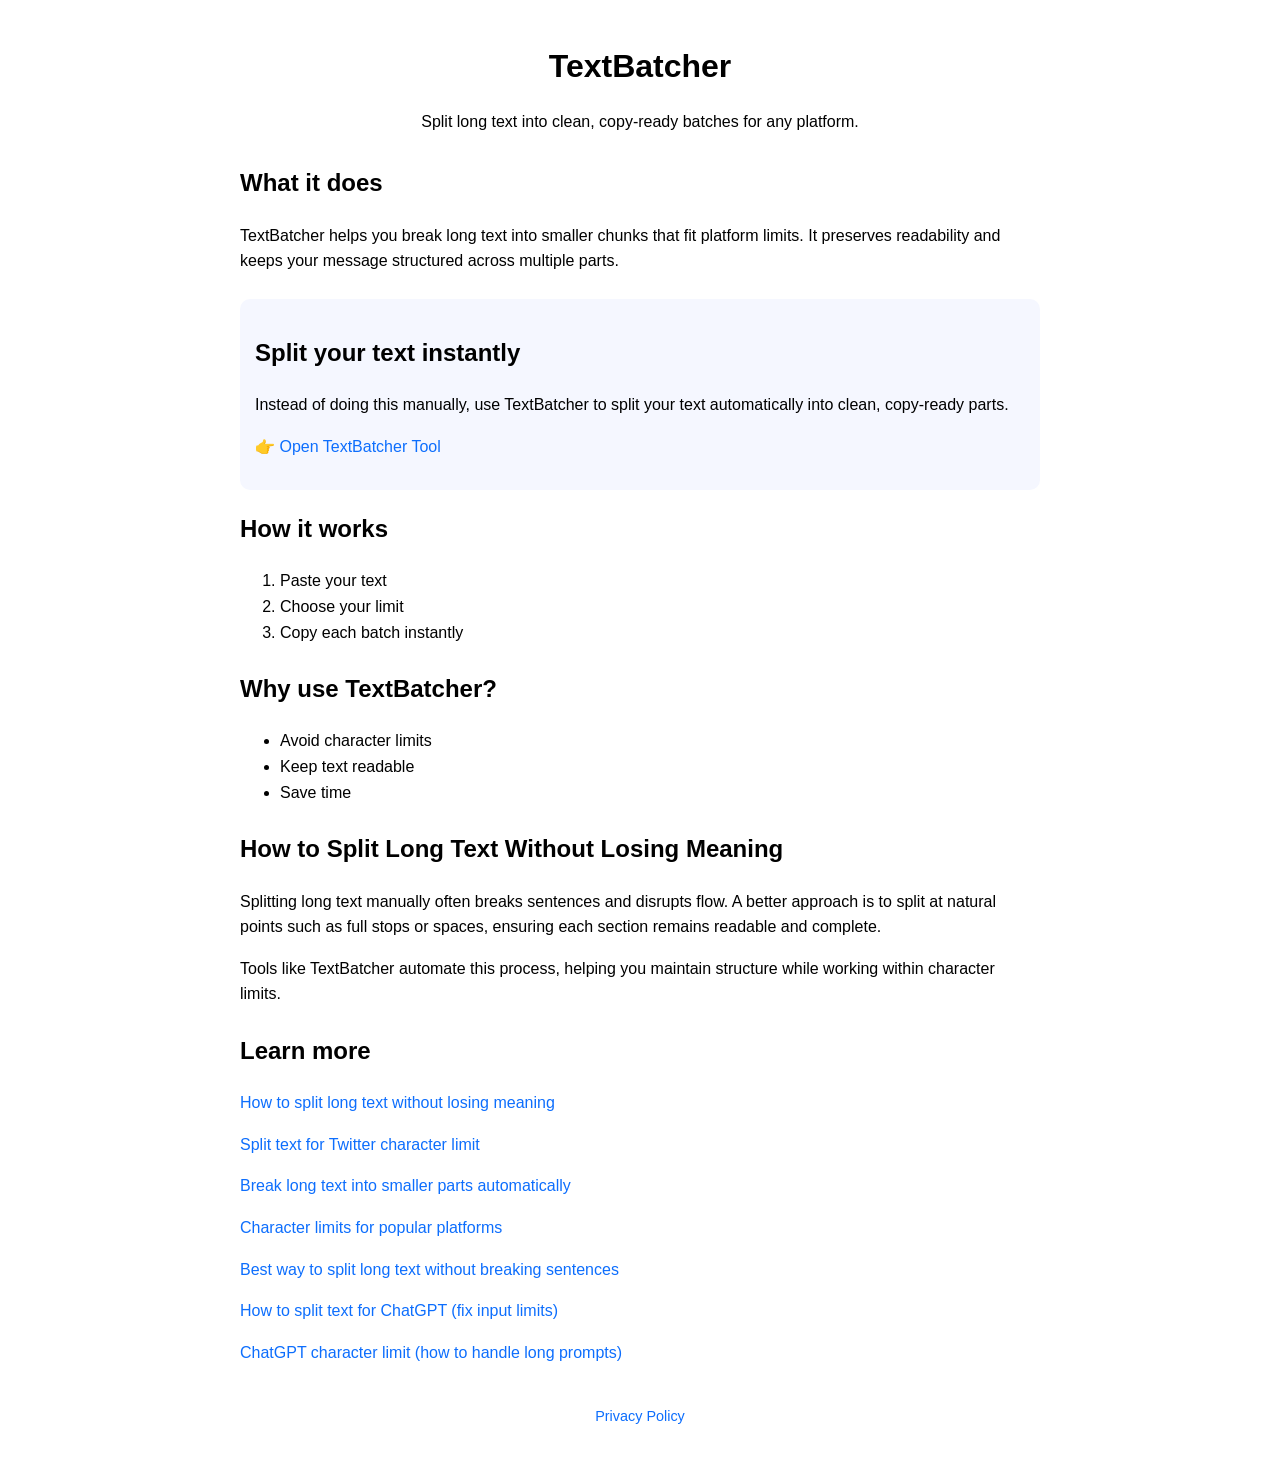
<file: index.html>
<!DOCTYPE html>
<html lang="en">

<head>
    <meta charset="UTF-8">
    <meta name="viewport" content="width=device-width, initial-scale=1.0">
    <meta name="google-site-verification" content="Lt-upDGuOj6tZTt1Ioghg00cQUxQC1c4uGt5g_87E88" />

    <title>TextBatcher — Split Long Text Into Clean, Copy-Ready Parts</title>

    <meta name="description"
        content="Split long text into smaller, clean, copy-ready parts without breaking sentences. Perfect for ChatGPT, Twitter, WhatsApp, and more.">

    <link rel="stylesheet" href="style.css">
</head>

<body>

    <header>
        <h1>TextBatcher</h1>
        <p>Split long text into clean, copy-ready batches for any platform.</p>
    </header>

    <main>

        <section>
            <h2>What it does</h2>
            <p>
                TextBatcher helps you break long text into smaller chunks that fit platform limits.
                It preserves readability and keeps your message structured across multiple parts.
            </p>
        </section>

        <!-- CTA BLOCK -->
        <section style="background:#f5f7ff;padding:15px;border-radius:10px;margin:20px 0;">
            <h2>Split your text instantly</h2>
            <p>
                Instead of doing this manually, use TextBatcher to split your text automatically
                into clean, copy-ready parts.
            </p>
            <p>
                👉 <a href="https://robertkiplangat.github.io/textbatcher-site/">
                    Open TextBatcher Tool
                </a>
            </p>
        </section>

        <section>
            <h2>How it works</h2>
            <ol>
                <li>Paste your text</li>
                <li>Choose your limit</li>
                <li>Copy each batch instantly</li>
            </ol>
        </section>

        <section>
            <h2>Why use TextBatcher?</h2>
            <ul>
                <li>Avoid character limits</li>
                <li>Keep text readable</li>
                <li>Save time</li>
            </ul>
        </section>

        <section>
            <h2>How to Split Long Text Without Losing Meaning</h2>
            <p>
                Splitting long text manually often breaks sentences and disrupts flow.
                A better approach is to split at natural points such as full stops or spaces,
                ensuring each section remains readable and complete.
            </p>
            <p>
                Tools like TextBatcher automate this process, helping you maintain structure
                while working within character limits.
            </p>
        </section>

        <section>
            <h2>Learn more</h2>

            <p>
                <a href="how-to-split-text.html">
                    How to split long text without losing meaning
                </a>
            </p>

            <p>
                <a href="twitter-text-limit.html">
                    Split text for Twitter character limit
                </a>
            </p>

            <p>
                <a href="split-text-automatically.html">
                    Break long text into smaller parts automatically
                </a>
            </p>

            <p>
                <a href="character-limits-guide.html">
                    Character limits for popular platforms
                </a>
            </p>

            <p>
                <a href="best-way-to-split-text.html">
                    Best way to split long text without breaking sentences
                </a>
            </p>

            <p>
                <a href="how-to-split-text-for-chatgpt.html">
                    How to split text for ChatGPT (fix input limits)
                </a>
            </p>

            <p>
                <a href="chatgpt-character-limit.html">
                    ChatGPT character limit (how to handle long prompts)
                </a>
            </p>

        </section>

    </main>

    <footer>
        <p>
            <a href="privacy.html">Privacy Policy</a>
        </p>
    </footer>

</body>

</html>
</file>
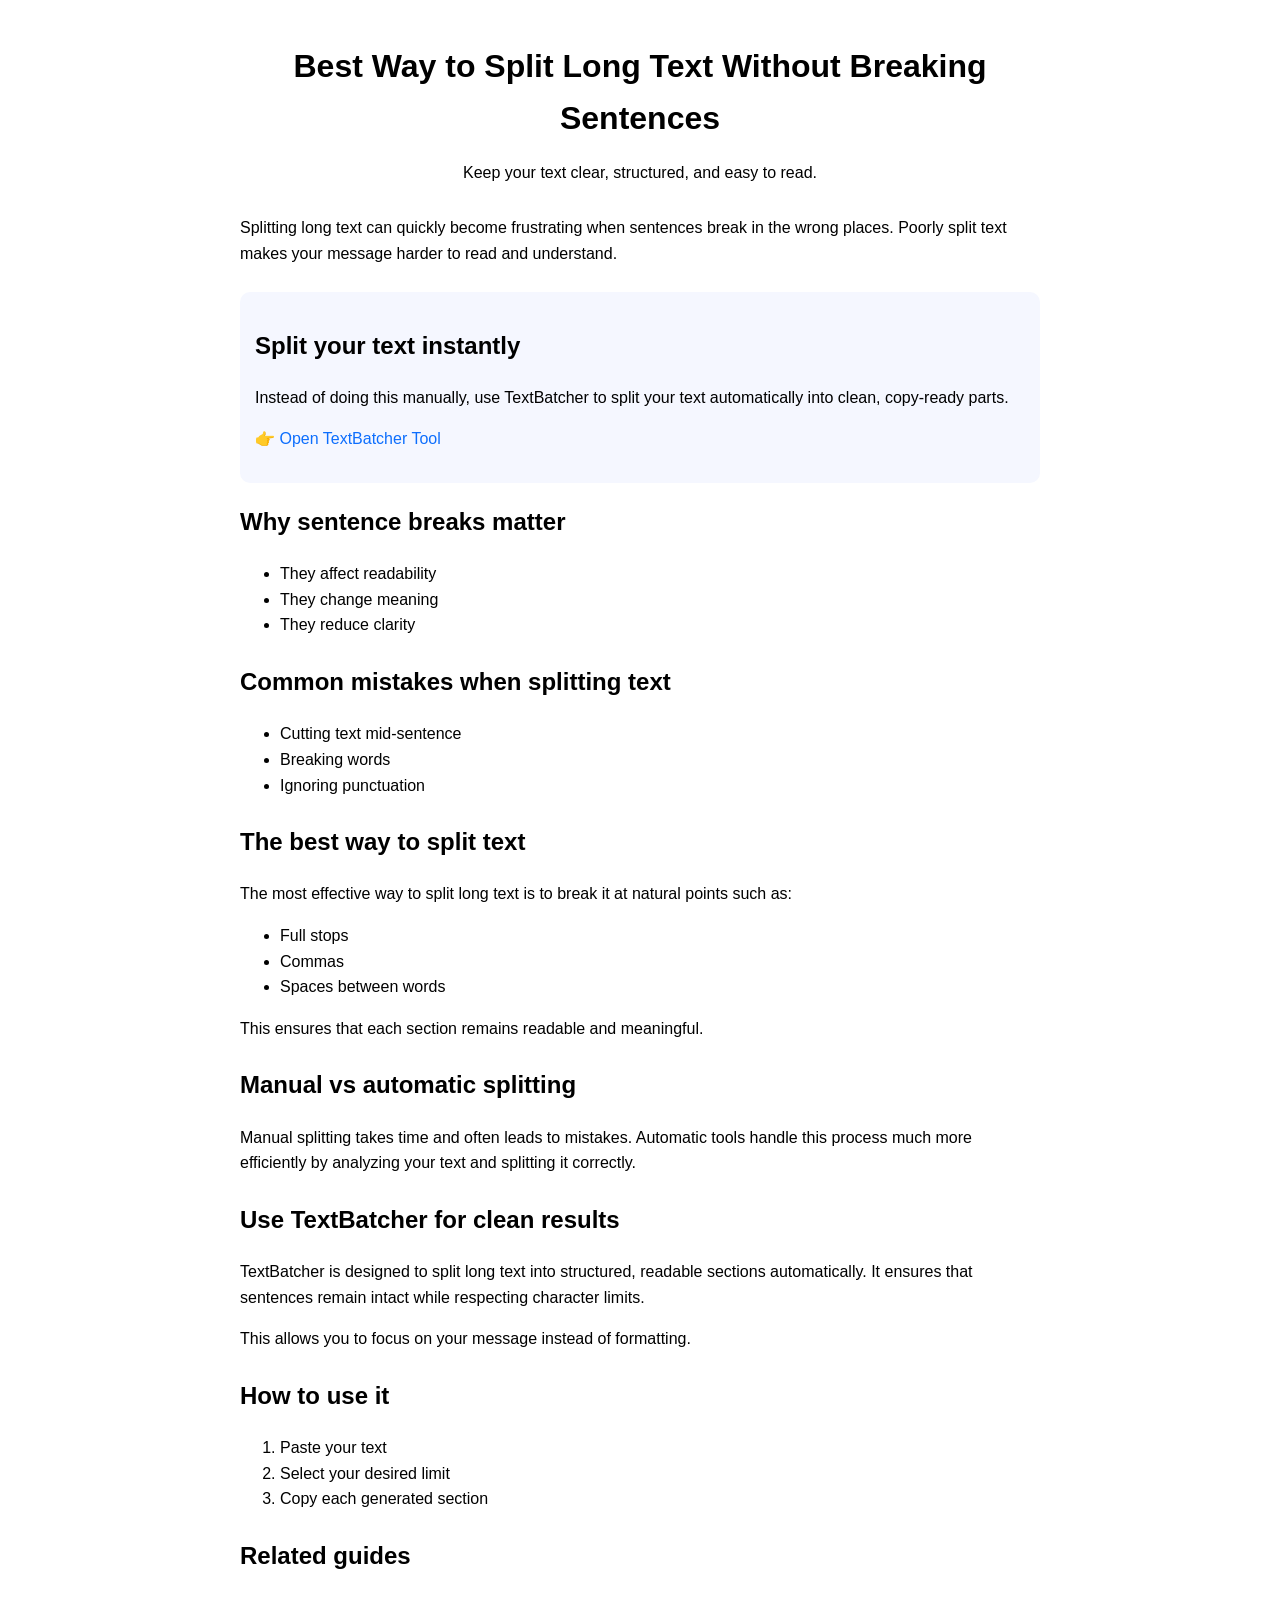
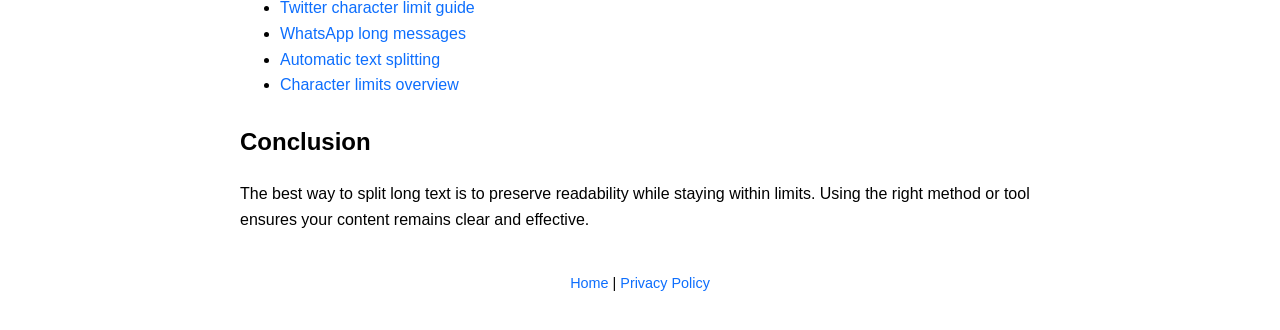
<file: best-way-to-split-text.html>
<!DOCTYPE html>

<html lang="en">

<head>
    <meta charset="UTF-8">
    <meta name="viewport" content="width=device-width, initial-scale=1.0">
    <title>Best Way to Split Long Text Without Breaking Sentences (Easy Method)</title>
    <link rel="stylesheet" href="style.css">

    <meta name="description"
        content="Discover the best way to split long text without breaking sentences. Learn simple techniques and tools to keep your text clear and readable.">
</head>

<body>

    <header>
        <h1>Best Way to Split Long Text Without Breaking Sentences</h1>
        <p>Keep your text clear, structured, and easy to read.</p>
    </header>

    <main>

        <section>
            <p>
                Splitting long text can quickly become frustrating when sentences break in the wrong places.
                Poorly split text makes your message harder to read and understand.
            </p>
        </section>
        <section style="background:#f5f7ff;padding:15px;border-radius:10px;margin:20px 0;">
            <h2>Split your text instantly</h2>
            <p>
                Instead of doing this manually, use TextBatcher to split your text automatically
                into clean, copy-ready parts.
            </p>
            <p>
                👉 <a href="https://robertkiplangat.github.io/textbatcher-site/">
                    Open TextBatcher Tool
                </a>
            </p>
        </section>

        <section>
            <h2>Why sentence breaks matter</h2>
            <ul>
                <li>They affect readability</li>
                <li>They change meaning</li>
                <li>They reduce clarity</li>
            </ul>
        </section>

        <section>
            <h2>Common mistakes when splitting text</h2>
            <ul>
                <li>Cutting text mid-sentence</li>
                <li>Breaking words</li>
                <li>Ignoring punctuation</li>
            </ul>
        </section>

        <section>
            <h2>The best way to split text</h2>
            <p>
                The most effective way to split long text is to break it at natural points such as:
            </p>

            <ul>
                <li>Full stops</li>
                <li>Commas</li>
                <li>Spaces between words</li>
            </ul>

            <p>
                This ensures that each section remains readable and meaningful.
            </p>
        </section>

        <section>
            <h2>Manual vs automatic splitting</h2>
            <p>
                Manual splitting takes time and often leads to mistakes.
                Automatic tools handle this process much more efficiently by analyzing your text and splitting it
                correctly.
            </p>
        </section>

        <section>
            <h2>Use TextBatcher for clean results</h2>
            <p>
                TextBatcher is designed to split long text into structured, readable sections automatically.
                It ensures that sentences remain intact while respecting character limits.
            </p>

            <p>
                This allows you to focus on your message instead of formatting.
            </p>
        </section>

        <section>
            <h2>How to use it</h2>
            <ol>
                <li>Paste your text</li>
                <li>Select your desired limit</li>
                <li>Copy each generated section</li>
            </ol>
        </section>

        <section>
            <h2>Related guides</h2>
            <ul>
                <li><a href="twitter-text-limit.html">Twitter character limit guide</a></li>
                <li><a href="whatsapp-long-messages.html">WhatsApp long messages</a></li>
                <li><a href="split-text-automatically.html">Automatic text splitting</a></li>
                <li><a href="character-limits-guide.html">Character limits overview</a></li>
            </ul>
        </section>

        <section>
            <h2>Conclusion</h2>
            <p>
                The best way to split long text is to preserve readability while staying within limits.
                Using the right method or tool ensures your content remains clear and effective.
            </p>
        </section>

    </main>

    <footer>
        <p>
            <a href="index.html">Home</a> |
            <a href="privacy.html">Privacy Policy</a>
        </p>
    </footer>

</body>

</html>
</file>
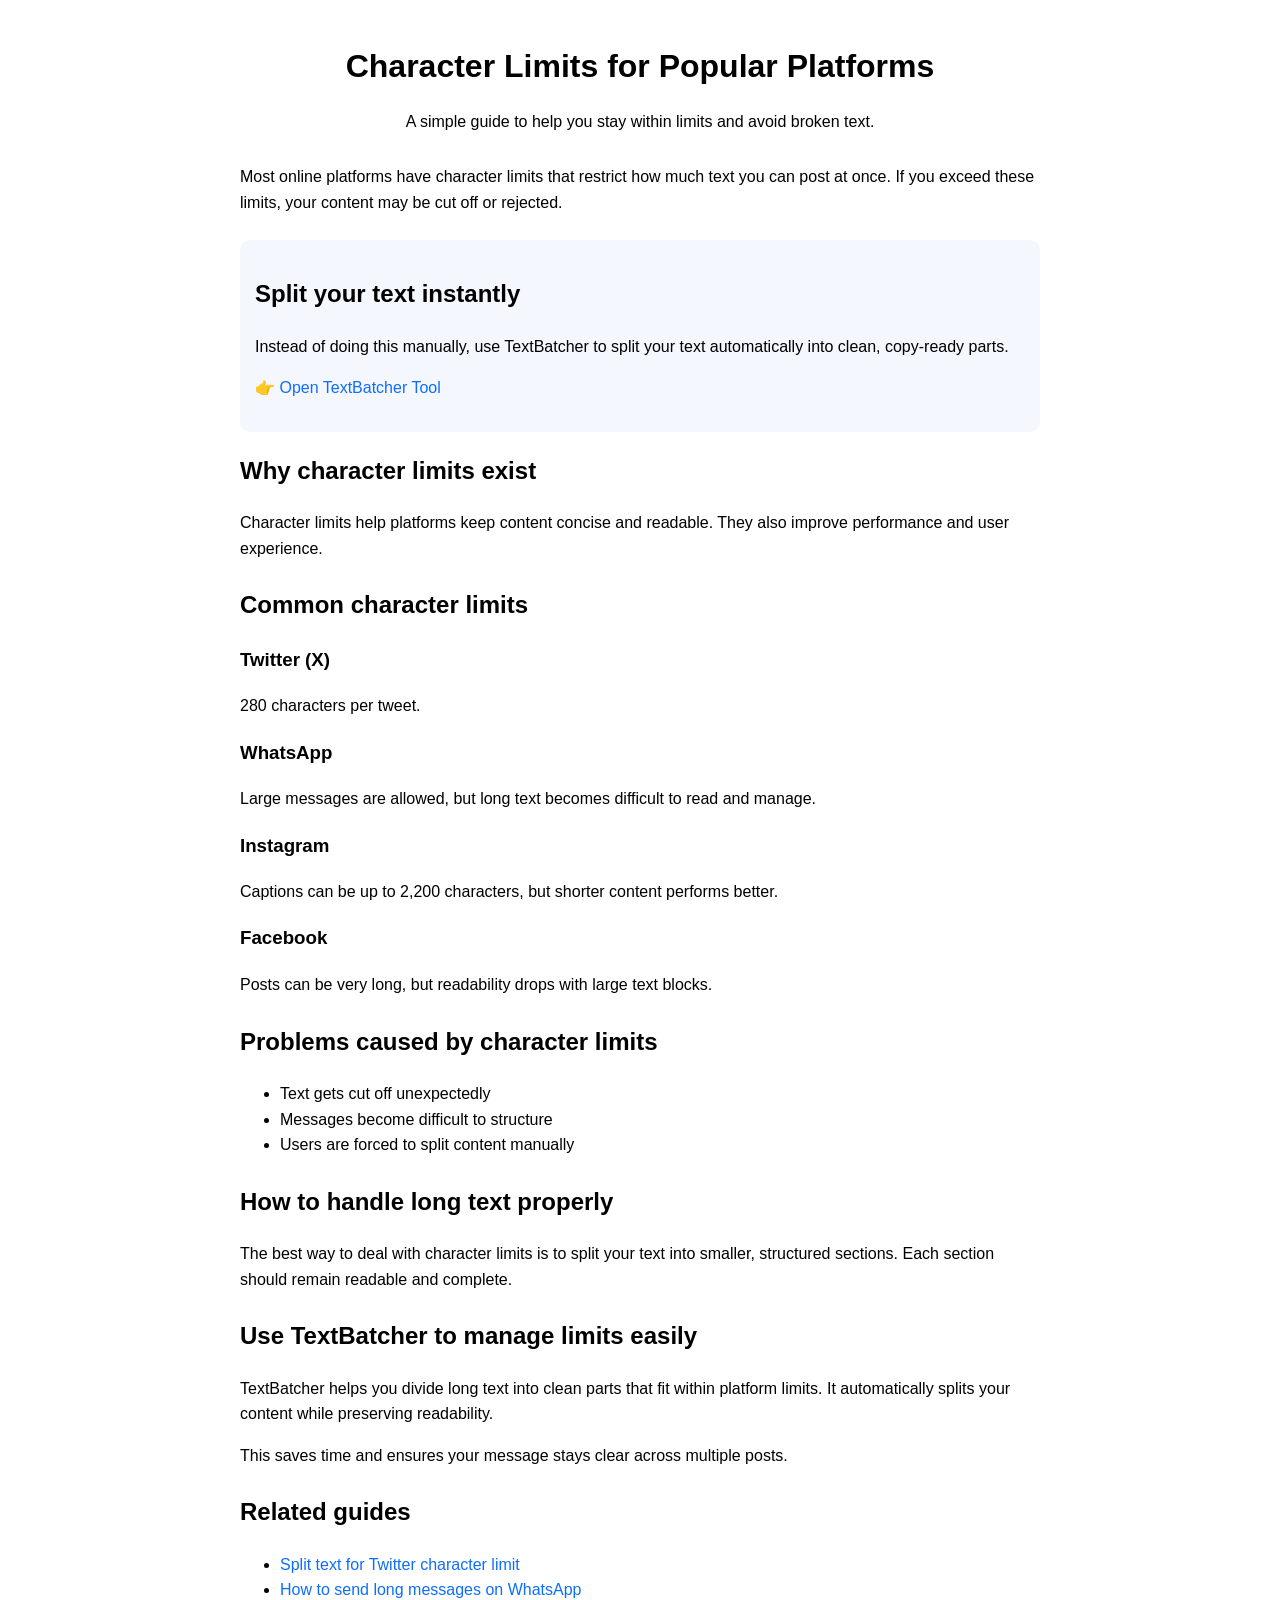
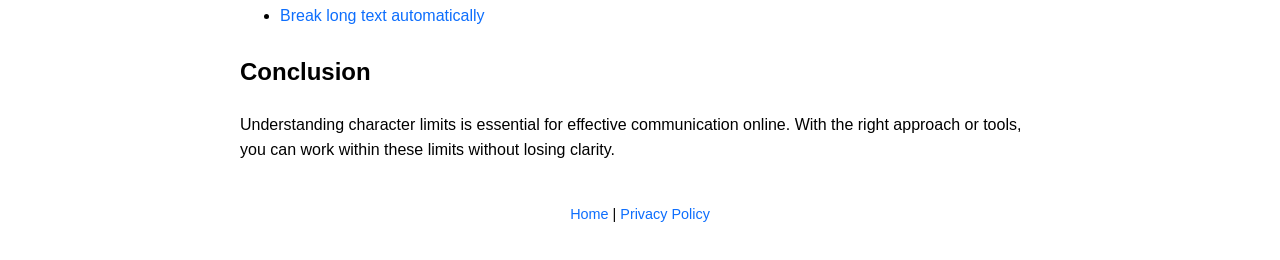
<file: character-limits-guide.html>
<!DOCTYPE html>

<html lang="en">

<head>
    <meta charset="UTF-8">
    <meta name="viewport" content="width=device-width, initial-scale=1.0">
    <title>Character Limits for Twitter, WhatsApp, Instagram (Complete Guide)</title>
    <link rel="stylesheet" href="style.css">

    <meta name="description"
        content="Complete guide to character limits on platforms like Twitter, WhatsApp, Instagram, and more. Learn how to manage long text effectively.">
</head>

<body>

    <header>
        <h1>Character Limits for Popular Platforms</h1>
        <p>A simple guide to help you stay within limits and avoid broken text.</p>
    </header>

    <main>

        <section>
            <p>
                Most online platforms have character limits that restrict how much text you can post at once.
                If you exceed these limits, your content may be cut off or rejected.
            </p>
        </section>
        <section style="background:#f5f7ff;padding:15px;border-radius:10px;margin:20px 0;">
            <h2>Split your text instantly</h2>
            <p>
                Instead of doing this manually, use TextBatcher to split your text automatically
                into clean, copy-ready parts.
            </p>
            <p>
                👉 <a href="https://robertkiplangat.github.io/textbatcher-site/">
                    Open TextBatcher Tool
                </a>
            </p>
        </section>

        <section>
            <h2>Why character limits exist</h2>
            <p>
                Character limits help platforms keep content concise and readable.
                They also improve performance and user experience.
            </p>
        </section>

        <section>
            <h2>Common character limits</h2>

            <h3>Twitter (X)</h3>
            <p>280 characters per tweet.</p>

            <h3>WhatsApp</h3>
            <p>Large messages are allowed, but long text becomes difficult to read and manage.</p>

            <h3>Instagram</h3>
            <p>Captions can be up to 2,200 characters, but shorter content performs better.</p>

            <h3>Facebook</h3>
            <p>Posts can be very long, but readability drops with large text blocks.</p>

        </section>

        <section>
            <h2>Problems caused by character limits</h2>
            <ul>
                <li>Text gets cut off unexpectedly</li>
                <li>Messages become difficult to structure</li>
                <li>Users are forced to split content manually</li>
            </ul>
        </section>

        <section>
            <h2>How to handle long text properly</h2>
            <p>
                The best way to deal with character limits is to split your text into smaller, structured sections.
                Each section should remain readable and complete.
            </p>
        </section>

        <section>
            <h2>Use TextBatcher to manage limits easily</h2>
            <p>
                TextBatcher helps you divide long text into clean parts that fit within platform limits.
                It automatically splits your content while preserving readability.
            </p>

            <p>
                This saves time and ensures your message stays clear across multiple posts.
            </p>
        </section>

        <section>
            <h2>Related guides</h2>
            <ul>
                <li><a href="twitter-text-limit.html">Split text for Twitter character limit</a></li>
                <li><a href="whatsapp-long-messages.html">How to send long messages on WhatsApp</a></li>
                <li><a href="split-text-automatically.html">Break long text automatically</a></li>
            </ul>
        </section>

        <section>
            <h2>Conclusion</h2>
            <p>
                Understanding character limits is essential for effective communication online.
                With the right approach or tools, you can work within these limits without losing clarity.
            </p>
        </section>

    </main>

    <footer>
        <p>
            <a href="index.html">Home</a> |
            <a href="privacy.html">Privacy Policy</a>
        </p>
    </footer>

</body>

</html>
</file>
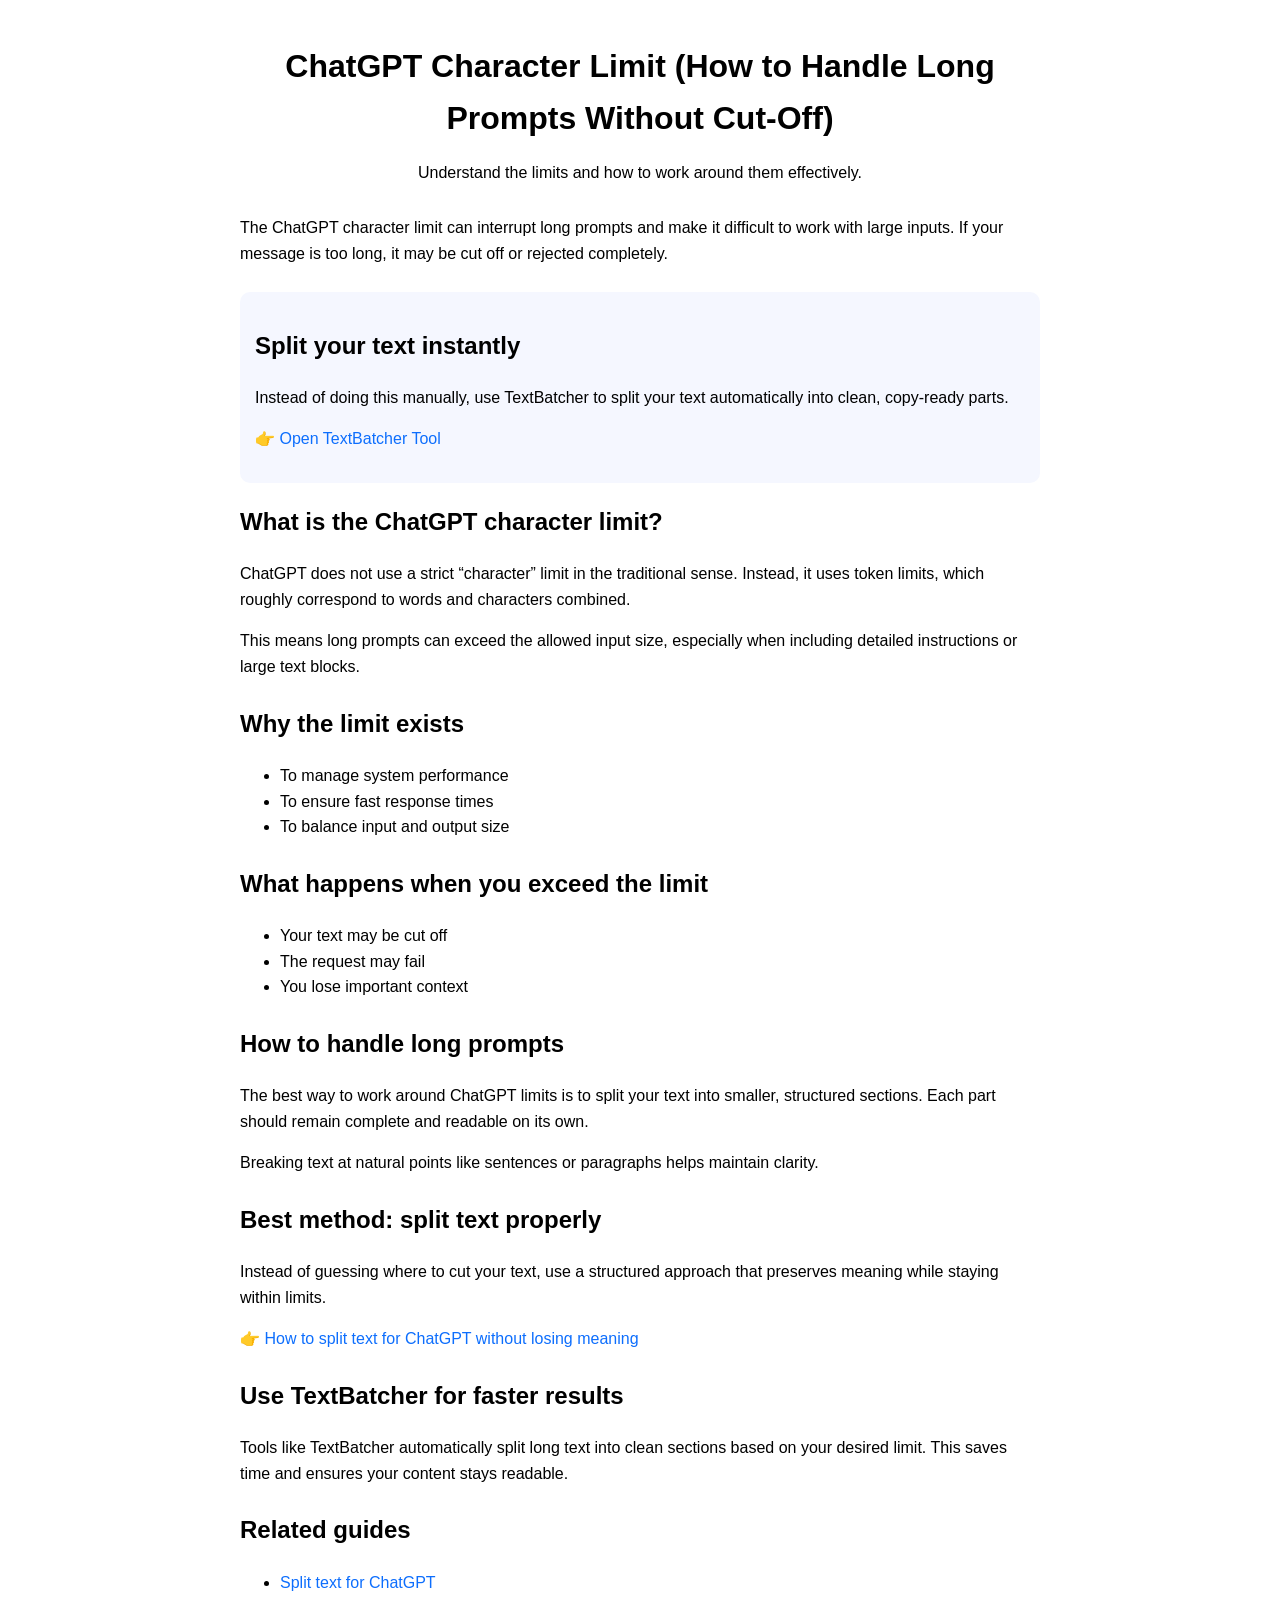
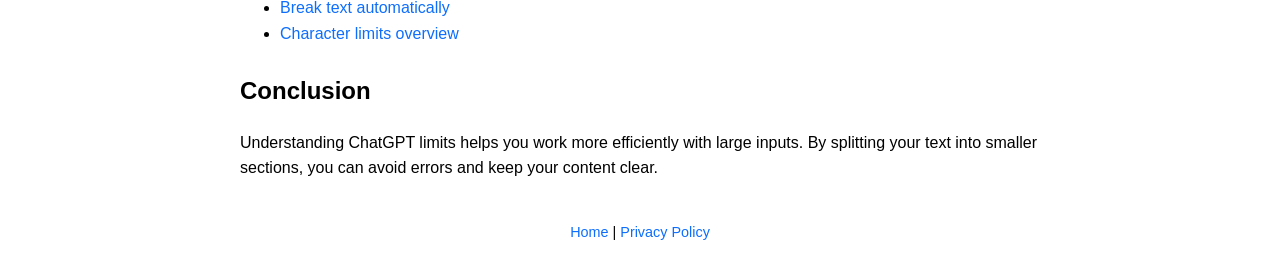
<file: chatgpt-character-limit.html>
<!DOCTYPE html>
<html lang="en">

<head>
    <meta charset="UTF-8">
    <meta name="viewport" content="width=device-width, initial-scale=1.0">

    <title>ChatGPT Character Limit (2026) — Max Input Size + How to Bypass It</title>

    <meta name="description"
        content="What is the ChatGPT character limit? Learn the exact input size, why prompts get cut off, and how to bypass the limit without losing meaning.">

    <link rel="stylesheet" href="style.css">
</head>

<body>

    <header>
        <h1>ChatGPT Character Limit (How to Handle Long Prompts Without Cut-Off)</h1>
        <p>Understand the limits and how to work around them effectively.</p>
    </header>

    <main>

        <section>
            <p>
                The ChatGPT character limit can interrupt long prompts and make it difficult to work with large inputs.
                If your message is too long, it may be cut off or rejected completely.
            </p>
        </section>

        <!-- CTA BLOCK -->
        <section style="background:#f5f7ff;padding:15px;border-radius:10px;margin:20px 0;">
            <h2>Split your text instantly</h2>
            <p>
                Instead of doing this manually, use TextBatcher to split your text automatically
                into clean, copy-ready parts.
            </p>
            <p>
                👉 <a href="https://robertkiplangat.github.io/textbatcher-site/">
                    Open TextBatcher Tool
                </a>
            </p>
        </section>

        <section>
            <h2>What is the ChatGPT character limit?</h2>
            <p>
                ChatGPT does not use a strict “character” limit in the traditional sense. Instead, it uses token limits,
                which roughly correspond to words and characters combined.
            </p>

            <p>
                This means long prompts can exceed the allowed input size, especially when including detailed
                instructions or large text blocks.
            </p>
        </section>

        <section>
            <h2>Why the limit exists</h2>
            <ul>
                <li>To manage system performance</li>
                <li>To ensure fast response times</li>
                <li>To balance input and output size</li>
            </ul>
        </section>

        <section>
            <h2>What happens when you exceed the limit</h2>
            <ul>
                <li>Your text may be cut off</li>
                <li>The request may fail</li>
                <li>You lose important context</li>
            </ul>
        </section>

        <section>
            <h2>How to handle long prompts</h2>
            <p>
                The best way to work around ChatGPT limits is to split your text into smaller, structured sections.
                Each part should remain complete and readable on its own.
            </p>

            <p>
                Breaking text at natural points like sentences or paragraphs helps maintain clarity.
            </p>
        </section>

        <section>
            <h2>Best method: split text properly</h2>
            <p>
                Instead of guessing where to cut your text, use a structured approach that preserves meaning while
                staying within limits.
            </p>

            <p>
                👉 <a href="how-to-split-text-for-chatgpt.html">
                    How to split text for ChatGPT without losing meaning
                </a>
            </p>
        </section>

        <section>
            <h2>Use TextBatcher for faster results</h2>
            <p>
                Tools like TextBatcher automatically split long text into clean sections based on your desired limit.
                This saves time and ensures your content stays readable.
            </p>
        </section>

        <section>
            <h2>Related guides</h2>
            <ul>
                <li><a href="how-to-split-text-for-chatgpt.html">Split text for ChatGPT</a></li>
                <li><a href="split-text-automatically.html">Break text automatically</a></li>
                <li><a href="character-limits-guide.html">Character limits overview</a></li>
            </ul>
        </section>

        <section>
            <h2>Conclusion</h2>
            <p>
                Understanding ChatGPT limits helps you work more efficiently with large inputs.
                By splitting your text into smaller sections, you can avoid errors and keep your content clear.
            </p>
        </section>

    </main>

    <footer>
        <p>
            <a href="index.html">Home</a> |
            <a href="privacy.html">Privacy Policy</a>
        </p>
    </footer>

</body>

</html>
</file>
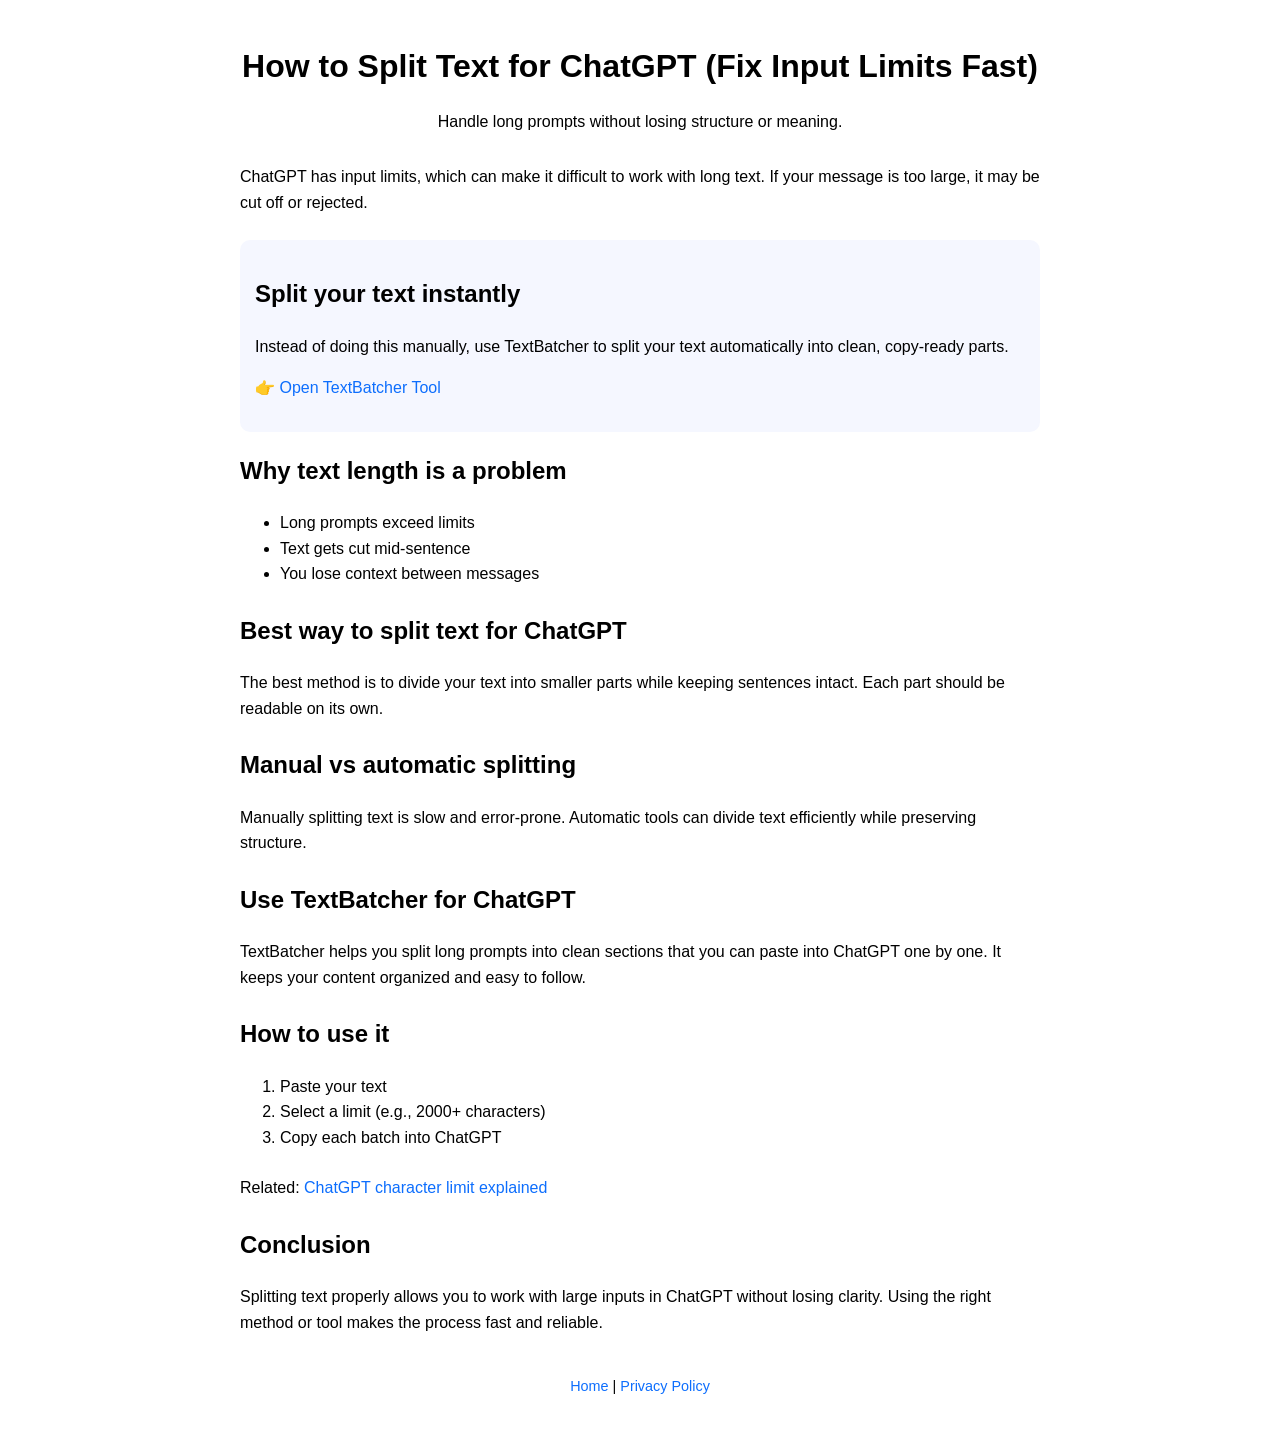
<file: how-to-split-text-for-chatgpt.html>
<!DOCTYPE html>
<html lang="en">

<head>
<meta charset="UTF-8">
<meta name="viewport" content="width=device-width, initial-scale=1.0">

<title>How to Split Text for ChatGPT Without Losing Meaning (Fix Input Limits)</title>

<meta name="description" content="Learn how to split long text for ChatGPT without breaking meaning. Simple methods to handle input limits and keep your prompts clear.">

<link rel="stylesheet" href="style.css">
</head>

<body>

<header>
<h1>How to Split Text for ChatGPT (Fix Input Limits Fast)</h1>
<p>Handle long prompts without losing structure or meaning.</p>
</header>

<main>

<section>
<p>
ChatGPT has input limits, which can make it difficult to work with long text.
If your message is too large, it may be cut off or rejected.
</p>
</section>

<!-- CTA BLOCK -->
<section style="background:#f5f7ff;padding:15px;border-radius:10px;margin:20px 0;">
<h2>Split your text instantly</h2>
<p>
Instead of doing this manually, use TextBatcher to split your text automatically
into clean, copy-ready parts.
</p>
<p>
👉 <a href="https://robertkiplangat.github.io/textbatcher-site/">
Open TextBatcher Tool
</a>
</p>
</section>

<section>
<h2>Why text length is a problem</h2>
<ul>
<li>Long prompts exceed limits</li>
<li>Text gets cut mid-sentence</li>
<li>You lose context between messages</li>
</ul>
</section>

<section>
<h2>Best way to split text for ChatGPT</h2>
<p>
The best method is to divide your text into smaller parts while keeping sentences intact.
Each part should be readable on its own.
</p>
</section>

<section>
<h2>Manual vs automatic splitting</h2>
<p>
Manually splitting text is slow and error-prone.
Automatic tools can divide text efficiently while preserving structure.
</p>
</section>

<section>
<h2>Use TextBatcher for ChatGPT</h2>
<p>
TextBatcher helps you split long prompts into clean sections that you can paste into ChatGPT one by one.
It keeps your content organized and easy to follow.
</p>
</section>

<section>
<h2>How to use it</h2>
<ol>
<li>Paste your text</li>
<li>Select a limit (e.g., 2000+ characters)</li>
<li>Copy each batch into ChatGPT</li>
</ol>
</section>

<!-- INTERNAL LINK BOOST -->
<section>
<p>
Related:
<a href="chatgpt-character-limit.html">
ChatGPT character limit explained
</a>
</p>
</section>

<section>
<h2>Conclusion</h2>
<p>
Splitting text properly allows you to work with large inputs in ChatGPT without losing clarity.
Using the right method or tool makes the process fast and reliable.
</p>
</section>

</main>

<footer>
<p>
<a href="index.html">Home</a> |
<a href="privacy.html">Privacy Policy</a>
</p>
</footer>

</body>
</html>
</file>
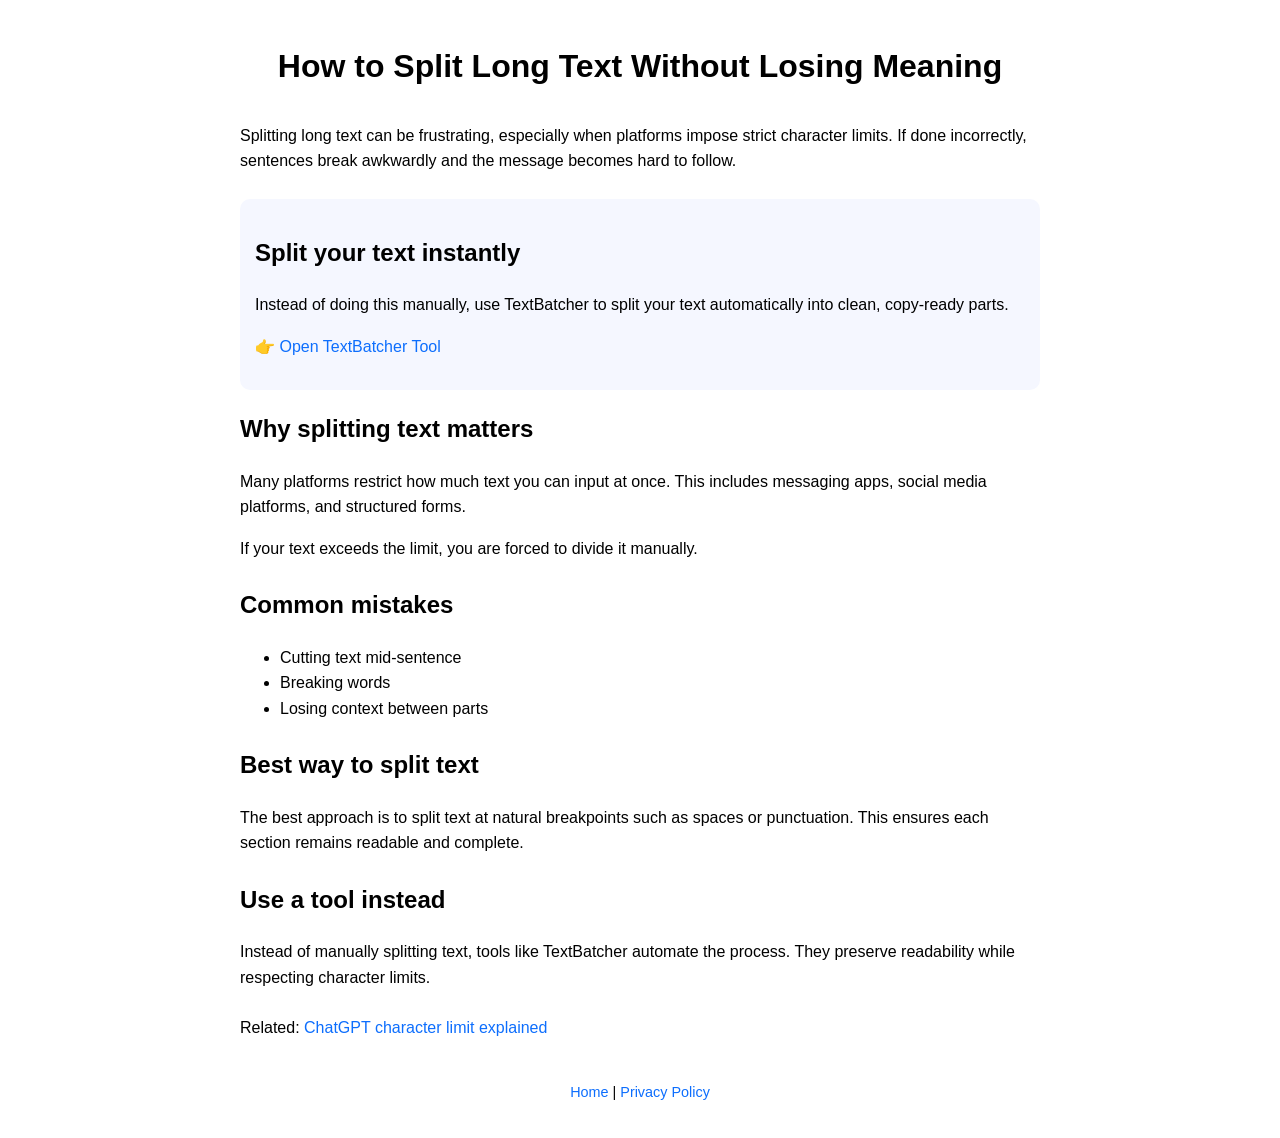
<file: how-to-split-text.html>
<!DOCTYPE html>
<html lang="en">

<head>
    <meta charset="UTF-8">
    <meta name="viewport" content="width=device-width, initial-scale=1.0">
    <title>How to Split Long Text Without Losing Meaning (Step-by-Step Guide)</title>
    <link rel="stylesheet" href="style.css">
</head>

<body>

    <header>
        <h1>How to Split Long Text Without Losing Meaning</h1>
    </header>

    <main>

        <section>
            <p>
                Splitting long text can be frustrating, especially when platforms impose strict character limits.
                If done incorrectly, sentences break awkwardly and the message becomes hard to follow.
            </p>
        </section>
        <section style="background:#f5f7ff;padding:15px;border-radius:10px;margin:20px 0;">
            <h2>Split your text instantly</h2>
            <p>
                Instead of doing this manually, use TextBatcher to split your text automatically
                into clean, copy-ready parts.
            </p>
            <p>
                👉 <a href="https://robertkiplangat.github.io/textbatcher-site/">
                    Open TextBatcher Tool
                </a>
            </p>
        </section>

        <section>
            <h2>Why splitting text matters</h2>
            <p>
                Many platforms restrict how much text you can input at once. This includes messaging apps,
                social media platforms, and structured forms.
            </p>
            <p>
                If your text exceeds the limit, you are forced to divide it manually.
            </p>
        </section>

        <section>
            <h2>Common mistakes</h2>
            <ul>
                <li>Cutting text mid-sentence</li>
                <li>Breaking words</li>
                <li>Losing context between parts</li>
            </ul>
        </section>

        <section>
            <h2>Best way to split text</h2>
            <p>
                The best approach is to split text at natural breakpoints such as spaces or punctuation.
                This ensures each section remains readable and complete.
            </p>
        </section>

        <section>
            <h2>Use a tool instead</h2>
            <p>
                Instead of manually splitting text, tools like TextBatcher automate the process.
                They preserve readability while respecting character limits.
            </p>
        </section>
        <section>
            <p>
                Related:
                <a href="chatgpt-character-limit.html">
                    ChatGPT character limit explained
                </a>
            </p>
        </section>
    </main>

    <footer>
        <p>
            <a href="index.html">Home</a> |
            <a href="privacy.html">Privacy Policy</a>
        </p>
    </footer>

</body>

</html>
</file>
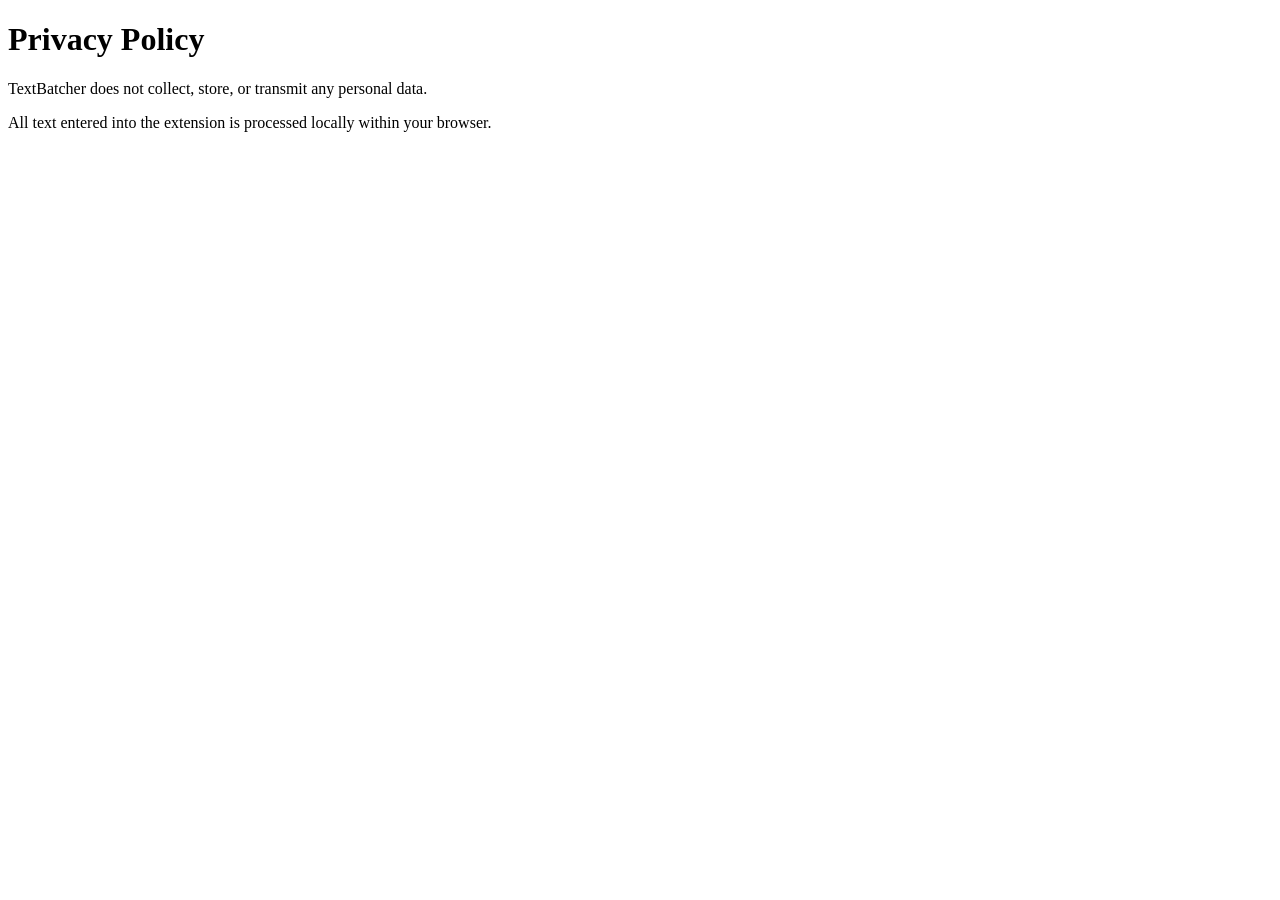
<file: privacy.html>
<!DOCTYPE html>
<html lang="en">
<head>
  <meta charset="UTF-8">
  <title>Privacy Policy</title>
</head>
<body>

  <h1>Privacy Policy</h1>

  <p>
    TextBatcher does not collect, store, or transmit any personal data.
  </p>

  <p>
    All text entered into the extension is processed locally within your browser.
  </p>

</body>
</html>
</file>
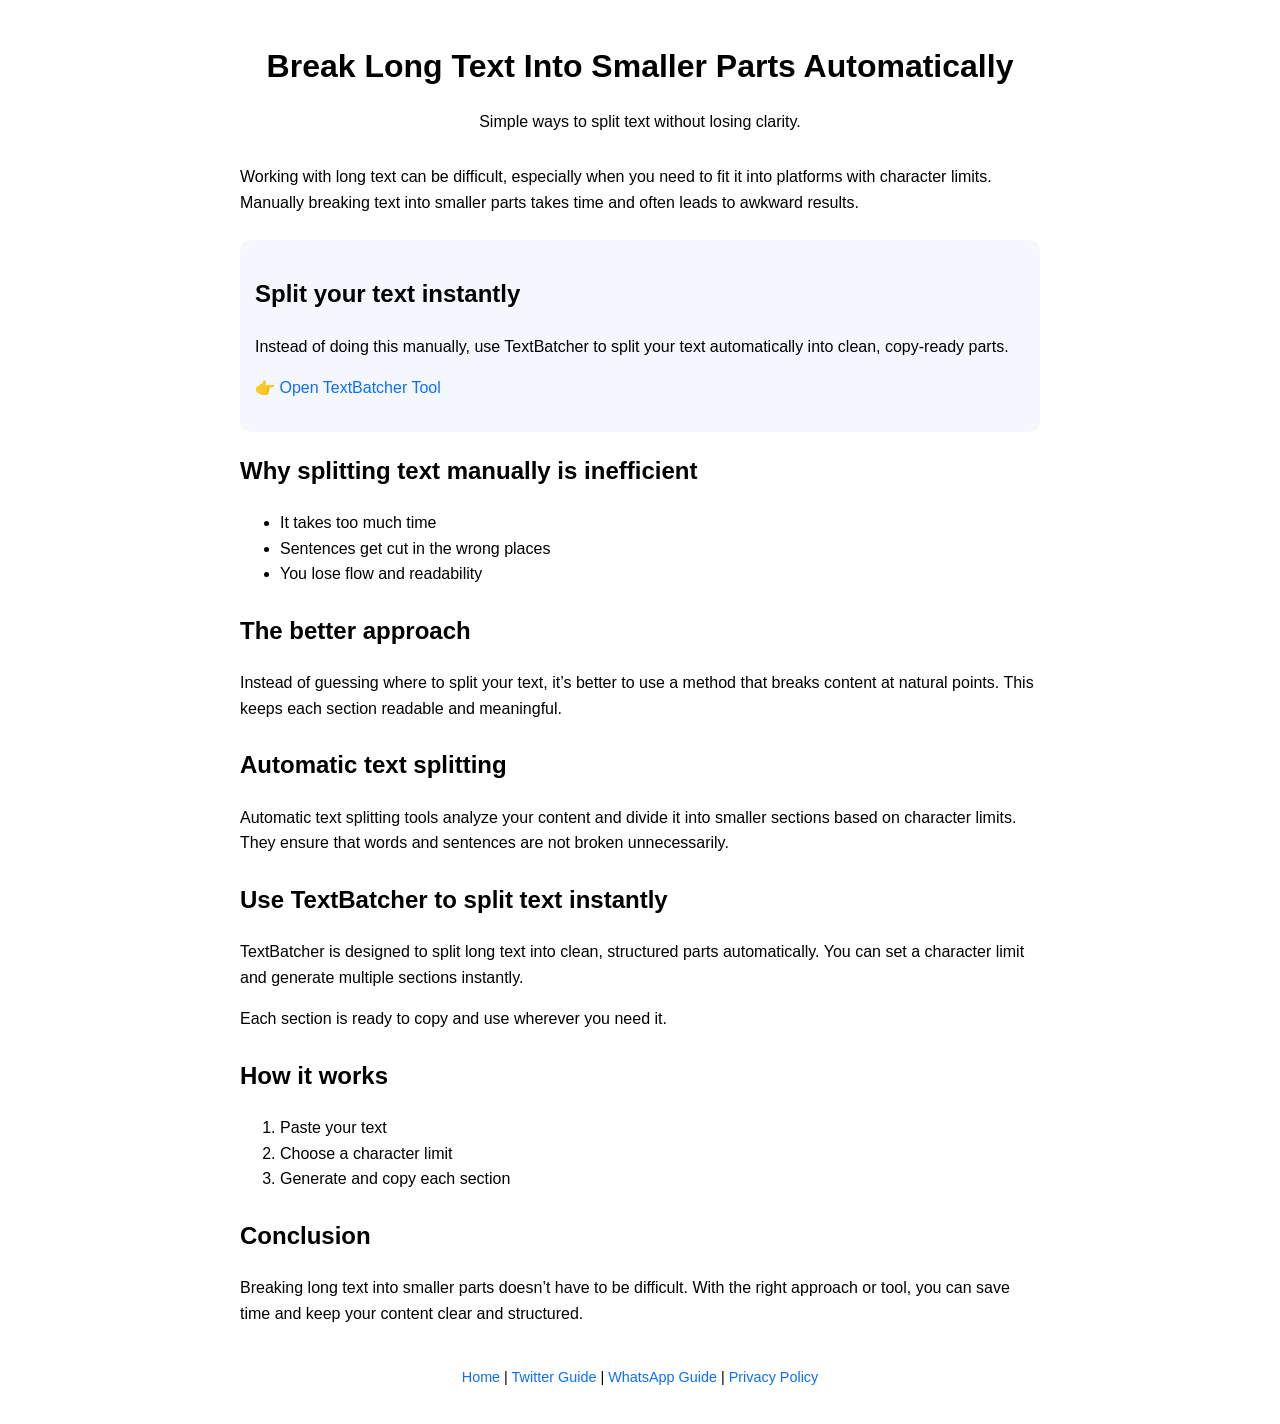
<file: split-text-automatically.html>
<!DOCTYPE html>

<html lang="en">

<head>
    <meta charset="UTF-8">
    <meta name="viewport" content="width=device-width, initial-scale=1.0">
    <title>How to Split Long Text Automatically Without Breaking Sentences</title>
    <link rel="stylesheet" href="style.css">

    <meta name="description"
        content="Learn how to automatically split long text into smaller readable parts without breaking sentences. Fast and simple solutions.">
</head>

<body>

    <header>
        <h1>Break Long Text Into Smaller Parts Automatically</h1>
        <p>Simple ways to split text without losing clarity.</p>
    </header>

    <main>

        <section>
            <p>
                Working with long text can be difficult, especially when you need to fit it into platforms with
                character limits.
                Manually breaking text into smaller parts takes time and often leads to awkward results.
            </p>
        </section>
        <section style="background:#f5f7ff;padding:15px;border-radius:10px;margin:20px 0;">
            <h2>Split your text instantly</h2>
            <p>
                Instead of doing this manually, use TextBatcher to split your text automatically
                into clean, copy-ready parts.
            </p>
            <p>
                👉 <a href="https://robertkiplangat.github.io/textbatcher-site/">
                    Open TextBatcher Tool
                </a>
            </p>
        </section>

        <section>
            <h2>Why splitting text manually is inefficient</h2>
            <ul>
                <li>It takes too much time</li>
                <li>Sentences get cut in the wrong places</li>
                <li>You lose flow and readability</li>
            </ul>
        </section>

        <section>
            <h2>The better approach</h2>
            <p>
                Instead of guessing where to split your text, it’s better to use a method that breaks content at natural
                points.
                This keeps each section readable and meaningful.
            </p>
        </section>

        <section>
            <h2>Automatic text splitting</h2>
            <p>
                Automatic text splitting tools analyze your content and divide it into smaller sections based on
                character limits.
                They ensure that words and sentences are not broken unnecessarily.
            </p>
        </section>

        <section>
            <h2>Use TextBatcher to split text instantly</h2>
            <p>
                TextBatcher is designed to split long text into clean, structured parts automatically.
                You can set a character limit and generate multiple sections instantly.
            </p>

            <p>
                Each section is ready to copy and use wherever you need it.
            </p>
        </section>

        <section>
            <h2>How it works</h2>
            <ol>
                <li>Paste your text</li>
                <li>Choose a character limit</li>
                <li>Generate and copy each section</li>
            </ol>
        </section>

        <section>
            <h2>Conclusion</h2>
            <p>
                Breaking long text into smaller parts doesn’t have to be difficult.
                With the right approach or tool, you can save time and keep your content clear and structured.
            </p>
        </section>

    </main>

    <footer>
        <p>
            <a href="index.html">Home</a> |
            <a href="twitter-text-limit.html">Twitter Guide</a> |
            <a href="whatsapp-long-messages.html">WhatsApp Guide</a> |
            <a href="privacy.html">Privacy Policy</a>
        </p>
    </footer>

</body>

</html>
</file>
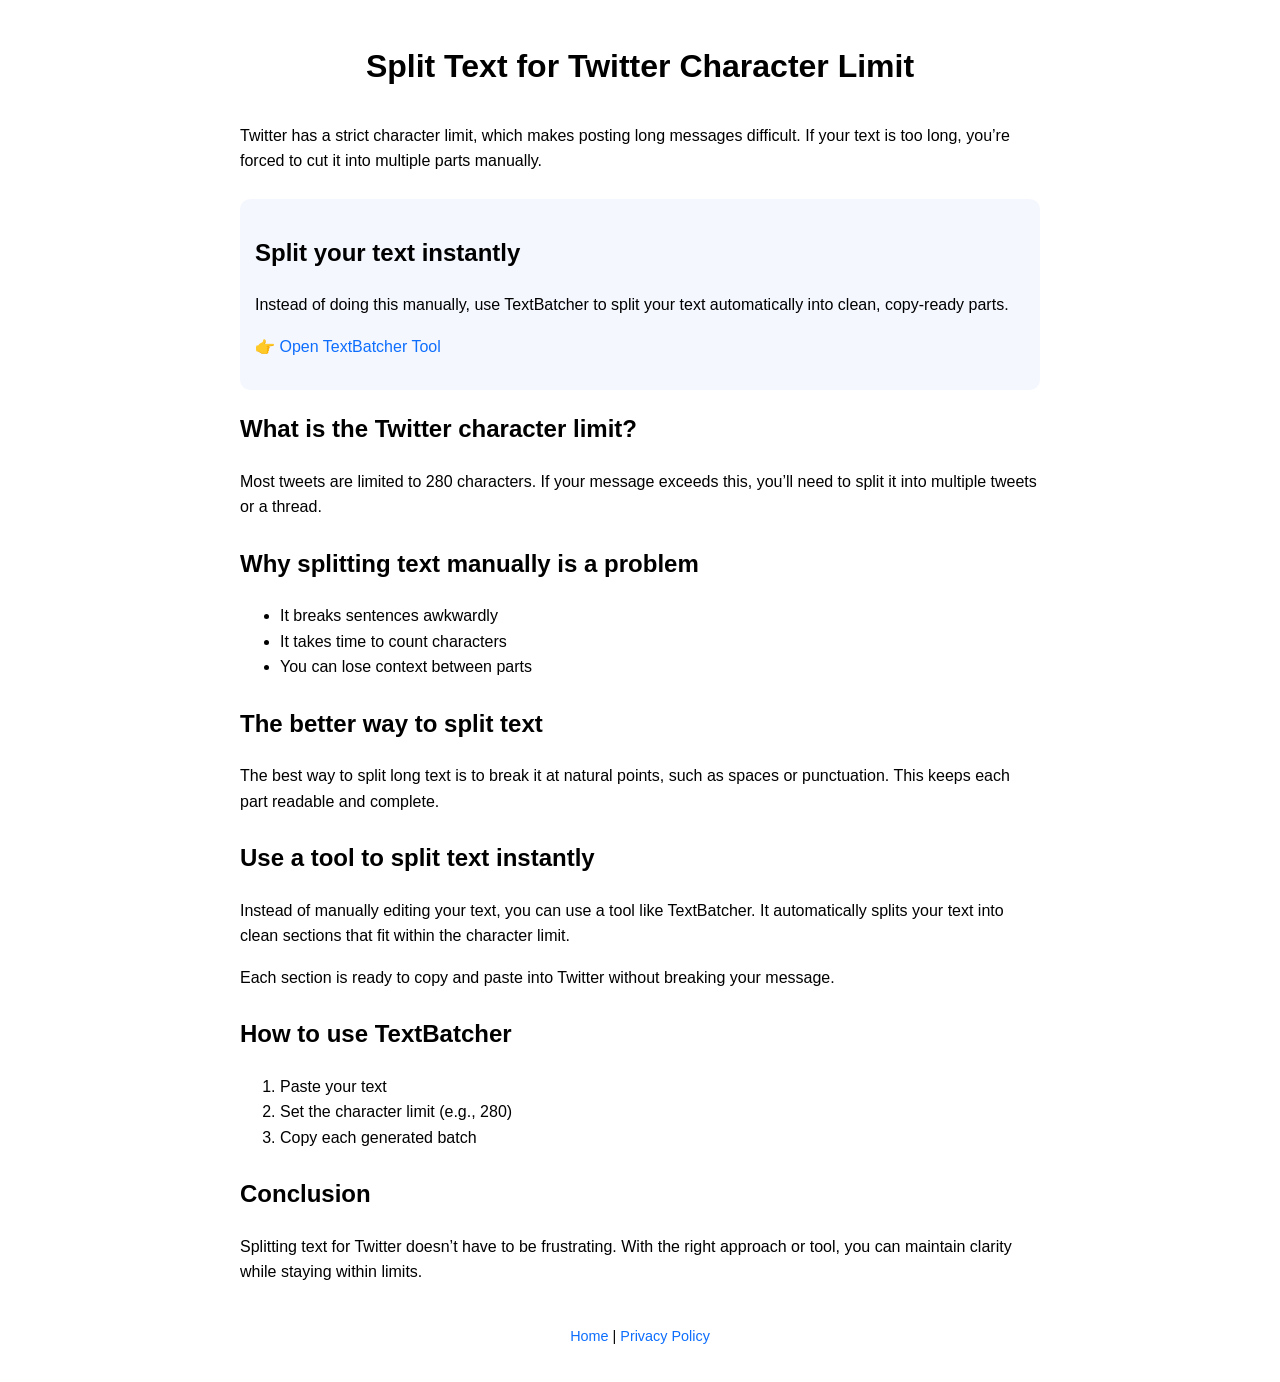
<file: twitter-text-limit.html>
<!DOCTYPE html>

<html lang="en">

<head>
    <meta charset="UTF-8">
    <meta name="viewport" content="width=device-width, initial-scale=1.0">
    <title>Twitter Character Limit (280) — How to Split Long Text Easily</title>
    <link rel="stylesheet" href="style.css">

    <meta name="description"
        content="Learn how to split long text for Twitter without breaking sentences. Simple methods and tools to stay within the character limit.">
</head>

<body>

    <header>
        <h1>Split Text for Twitter Character Limit</h1>
    </header>

    <main>

        <section>
            <p>
                Twitter has a strict character limit, which makes posting long messages difficult.
                If your text is too long, you’re forced to cut it into multiple parts manually.
            </p>
        </section>
        <section style="background:#f5f7ff;padding:15px;border-radius:10px;margin:20px 0;">
            <h2>Split your text instantly</h2>
            <p>
                Instead of doing this manually, use TextBatcher to split your text automatically
                into clean, copy-ready parts.
            </p>
            <p>
                👉 <a href="https://robertkiplangat.github.io/textbatcher-site/">
                    Open TextBatcher Tool
                </a>
            </p>
        </section>

        <section>
            <h2>What is the Twitter character limit?</h2>
            <p>
                Most tweets are limited to 280 characters. If your message exceeds this,
                you’ll need to split it into multiple tweets or a thread.
            </p>
        </section>


        <section>
            <h2>Why splitting text manually is a problem</h2>
            <ul>
                <li>It breaks sentences awkwardly</li>
                <li>It takes time to count characters</li>
                <li>You can lose context between parts</li>
            </ul>
        </section>

        <section>
            <h2>The better way to split text</h2>
            <p>
                The best way to split long text is to break it at natural points,
                such as spaces or punctuation. This keeps each part readable and complete.
            </p>
        </section>

        <section>
            <h2>Use a tool to split text instantly</h2>
            <p>
                Instead of manually editing your text, you can use a tool like TextBatcher.
                It automatically splits your text into clean sections that fit within the character limit.
            </p>

            <p>
                Each section is ready to copy and paste into Twitter without breaking your message.
            </p>
        </section>

        <section>
            <h2>How to use TextBatcher</h2>
            <ol>
                <li>Paste your text</li>
                <li>Set the character limit (e.g., 280)</li>
                <li>Copy each generated batch</li>
            </ol>
        </section>

        <section>
            <h2>Conclusion</h2>
            <p>
                Splitting text for Twitter doesn’t have to be frustrating.
                With the right approach or tool, you can maintain clarity while staying within limits.
            </p>
        </section>

    </main>

    <footer>
        <p>
            <a href="index.html">Home</a> |
            <a href="privacy.html">Privacy Policy</a>
        </p>
    </footer>

</body>

</html>
</file>
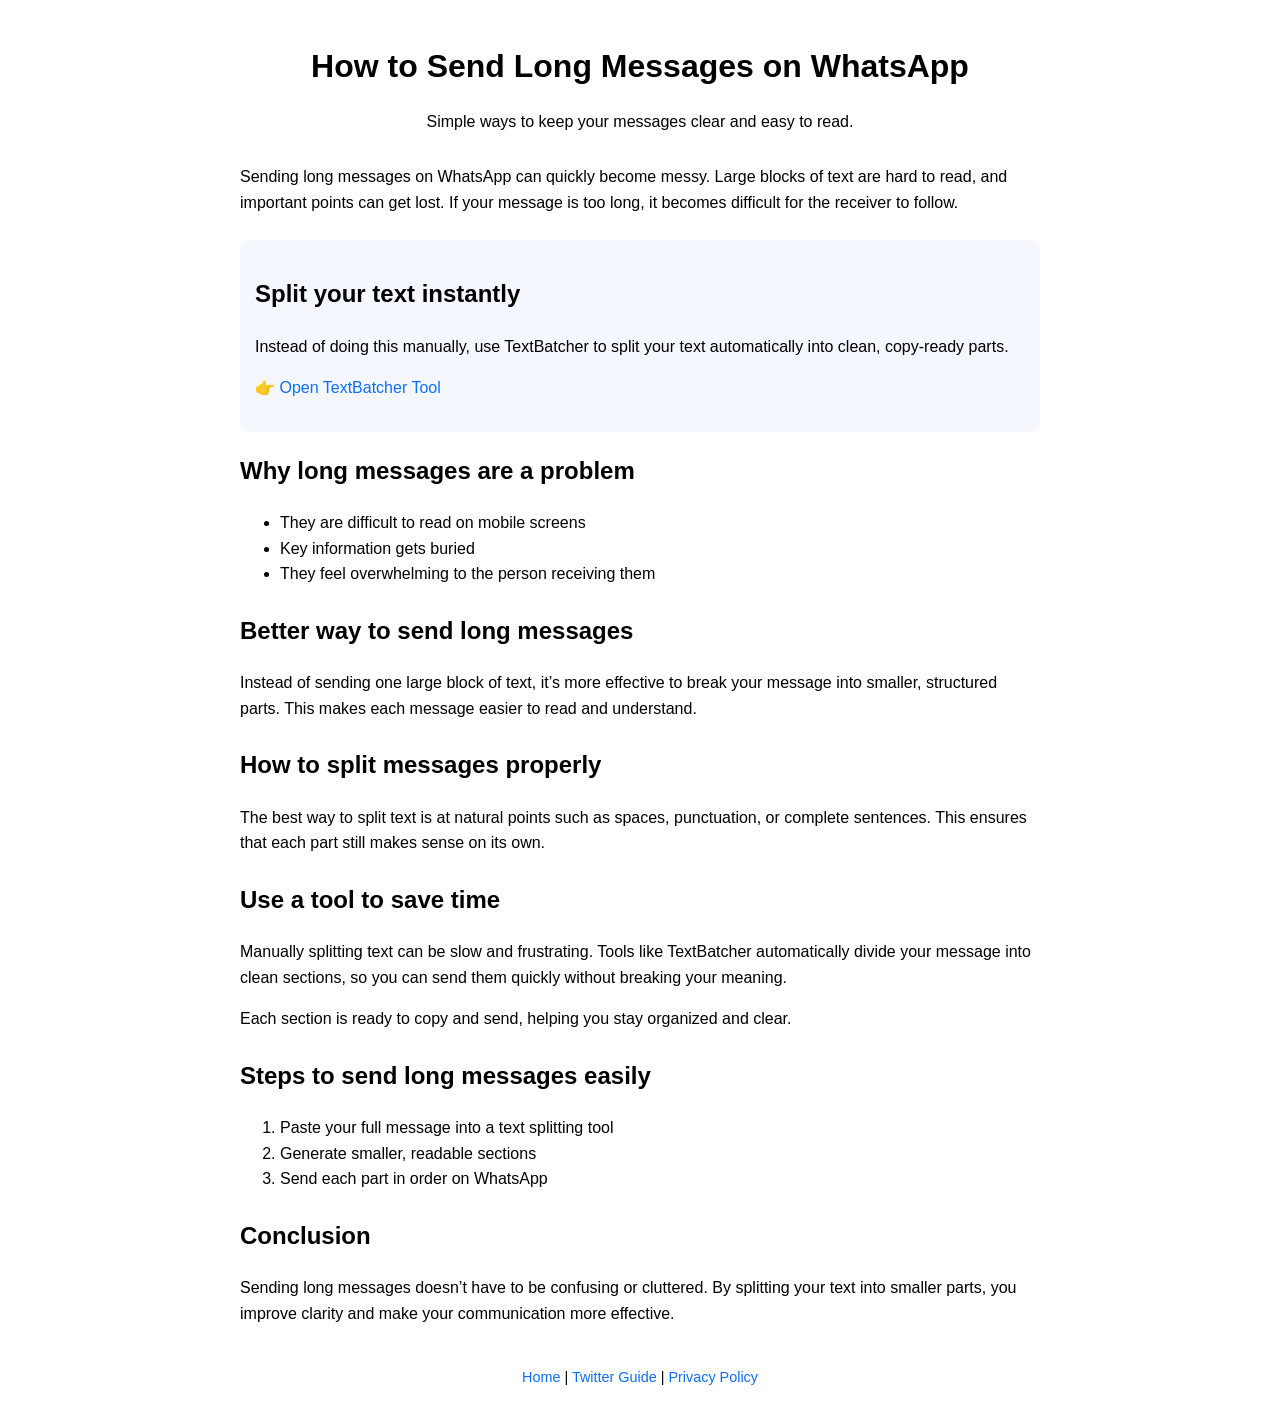
<file: whatsapp-long-messages.html>
<!DOCTYPE html>

<html lang="en">

<head>
    <meta charset="UTF-8">
    <meta name="viewport" content="width=device-width, initial-scale=1.0">
    <title>How to Send Long Messages on WhatsApp Without Breaking Them</title>
    <link rel="stylesheet" href="style.css">

    <meta name="description"
        content="Learn how to send long messages on WhatsApp without breaking them awkwardly. Simple methods and tools to split text cleanly.">
</head>

<body>

    <header>
        <h1>How to Send Long Messages on WhatsApp</h1>
        <p>Simple ways to keep your messages clear and easy to read.</p>
    </header>

    <main>

        <section>
            <p>
                Sending long messages on WhatsApp can quickly become messy. Large blocks of text are hard to read, and
                important points can get lost.
                If your message is too long, it becomes difficult for the receiver to follow.
            </p>
        </section>
        <section style="background:#f5f7ff;padding:15px;border-radius:10px;margin:20px 0;">
            <h2>Split your text instantly</h2>
            <p>
                Instead of doing this manually, use TextBatcher to split your text automatically
                into clean, copy-ready parts.
            </p>
            <p>
                👉 <a href="https://robertkiplangat.github.io/textbatcher-site/">
                    Open TextBatcher Tool
                </a>
            </p>
        </section>

        <section>
            <h2>Why long messages are a problem</h2>
            <ul>
                <li>They are difficult to read on mobile screens</li>
                <li>Key information gets buried</li>
                <li>They feel overwhelming to the person receiving them</li>
            </ul>
        </section>

        <section>
            <h2>Better way to send long messages</h2>
            <p>
                Instead of sending one large block of text, it’s more effective to break your message into smaller,
                structured parts.
                This makes each message easier to read and understand.
            </p>
        </section>

        <section>
            <h2>How to split messages properly</h2>
            <p>
                The best way to split text is at natural points such as spaces, punctuation, or complete sentences.
                This ensures that each part still makes sense on its own.
            </p>
        </section>

        <section>
            <h2>Use a tool to save time</h2>
            <p>
                Manually splitting text can be slow and frustrating. Tools like TextBatcher automatically divide your
                message into clean sections,
                so you can send them quickly without breaking your meaning.
            </p>

            <p>
                Each section is ready to copy and send, helping you stay organized and clear.
            </p>
        </section>

        <section>
            <h2>Steps to send long messages easily</h2>
            <ol>
                <li>Paste your full message into a text splitting tool</li>
                <li>Generate smaller, readable sections</li>
                <li>Send each part in order on WhatsApp</li>
            </ol>
        </section>

        <section>
            <h2>Conclusion</h2>
            <p>
                Sending long messages doesn’t have to be confusing or cluttered.
                By splitting your text into smaller parts, you improve clarity and make your communication more
                effective.
            </p>
        </section>

    </main>

    <footer>
        <p>
            <a href="index.html">Home</a> |
            <a href="twitter-text-limit.html">Twitter Guide</a> |
            <a href="privacy.html">Privacy Policy</a>
        </p>
    </footer>

</body>

</html>
</file>
<file: style.css>
body {
  font-family: Arial, sans-serif;
  max-width: 800px;
  margin: auto;
  padding: 20px;
  line-height: 1.6;
}

header {
  text-align: center;
  margin-bottom: 30px;
}

h1 {
  margin-bottom: 5px;
}

section {
  margin-bottom: 25px;
}

a {
  color: #0d6efd;
  text-decoration: none;
}

a:hover {
  text-decoration: underline;
}

footer {
  margin-top: 40px;
  text-align: center;
  font-size: 0.9rem;
}
</file>
